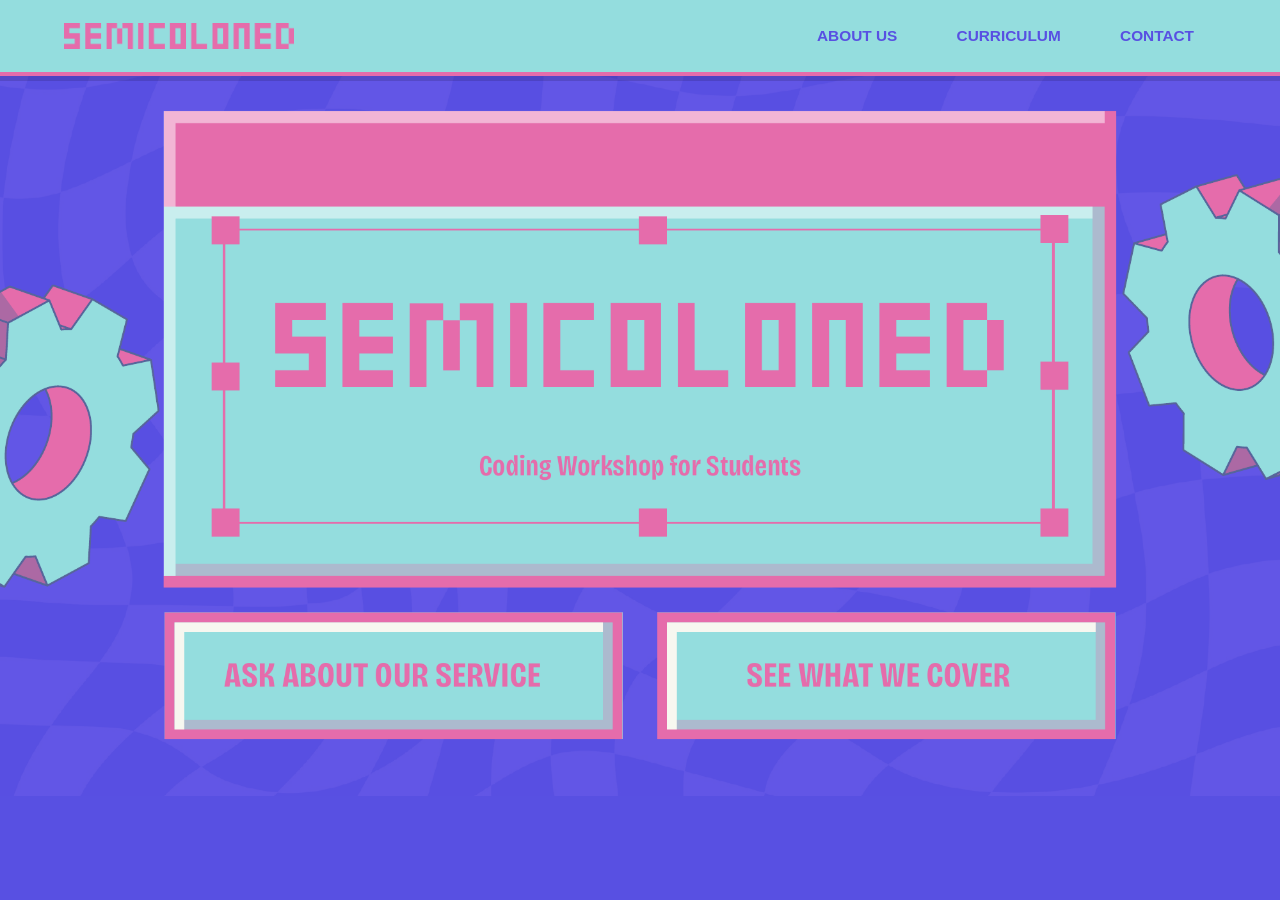
<file: index.html>
<!doctype html>
<html lang="en"><head><meta charset="utf-8"><meta name="viewport" content="width=device-width, initial-scale=1"><meta name="description" content="Semicoloned offers free, student-led coding workshops in C++, Python, and Scratch."><title>Semicoloned | Coding Workshops for Students</title><link rel="stylesheet" href="styles.css"></head>
<body><header class="site-header"><a class="brand" href="index.html" aria-label="Semicoloned home"><img src="semicoloned-logo.png" alt="Semicoloned"></a><nav class="nav-links" aria-label="Main navigation"><a href="about.html">About Us</a><a href="curriculum.html">Curriculum</a><a href="contact.html">Contact</a></nav></header>
<main><section class="art-page home-page" aria-label="Semicoloned coding workshops"><img class="page-art" src="home-art.png" alt="Semicoloned. Coding Workshop for Students."><a class="home-hotspot home-hotspot-about" href="contact.html" aria-label="Ask about our service"></a><a class="home-hotspot home-hotspot-curriculum" href="curriculum.html" aria-label="See what we cover"></a></section></main><script src="site.js"></script></body></html>
</file>
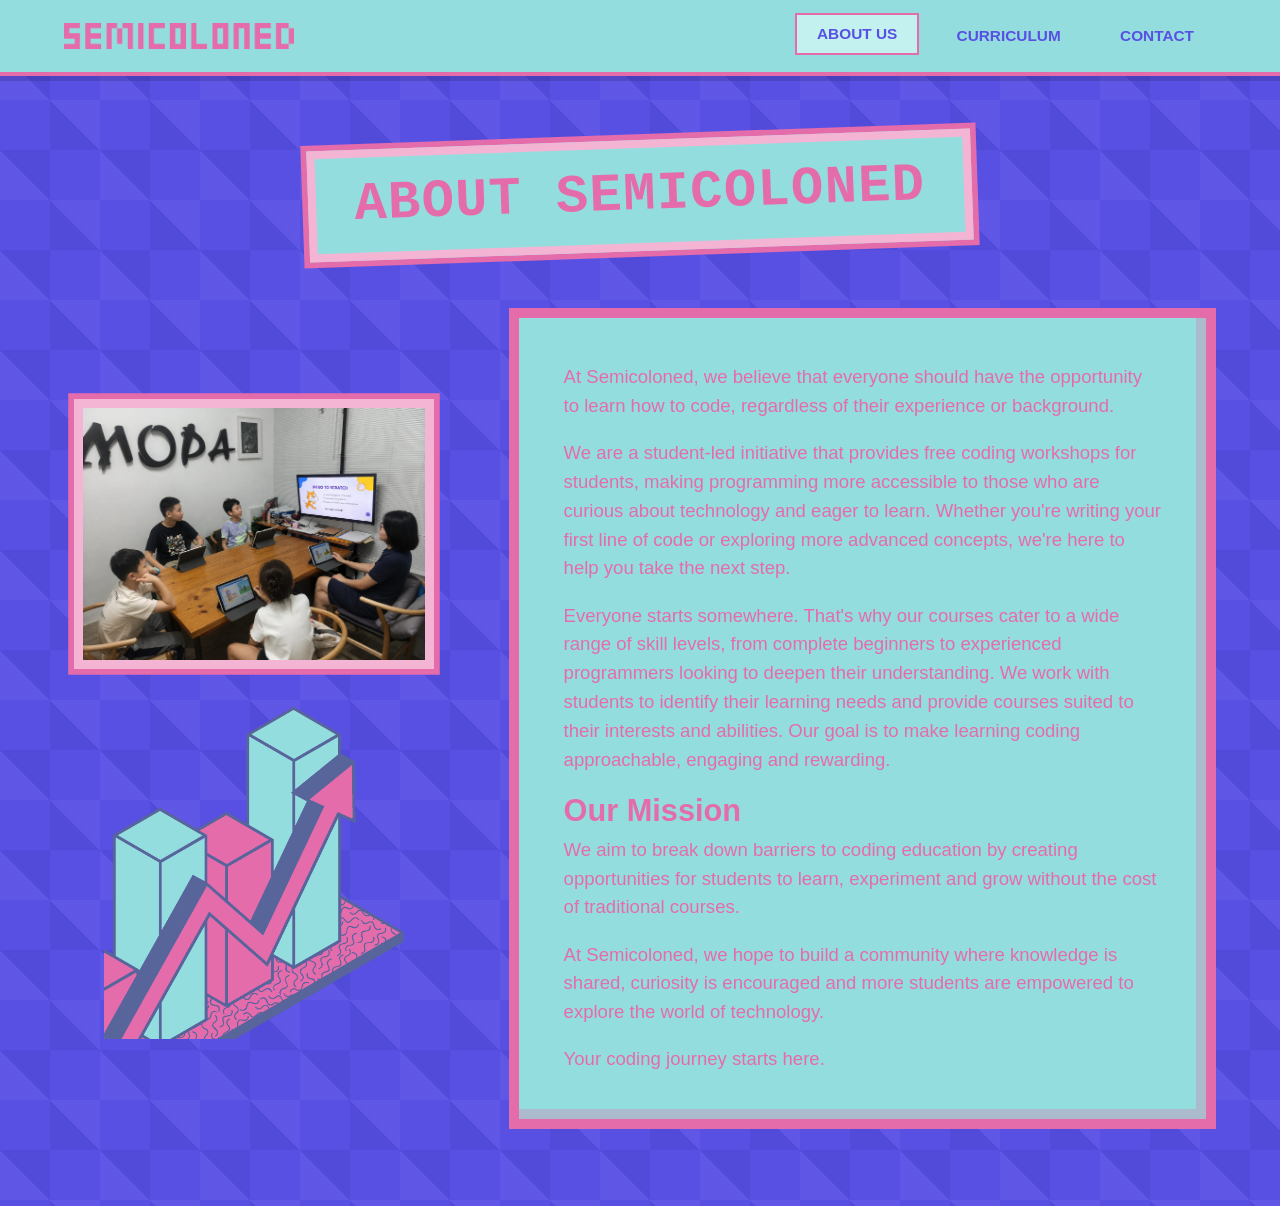
<file: about.html>
<!doctype html>
<html lang="en">
<head>
  <meta charset="utf-8">
  <meta name="viewport" content="width=device-width, initial-scale=1">
  <meta name="description" content="Learn about Semicoloned's mission to make coding education approachable and accessible.">
  <title>About Us | Semicoloned</title>
  <link rel="stylesheet" href="styles.css">
</head>
<body>
  <header class="site-header">
    <a class="brand" href="index.html" aria-label="Semicoloned home"><img src="semicoloned-logo.png" alt="Semicoloned"></a>
    <nav class="nav-links" aria-label="Main navigation">
      <a class="active" href="about.html" aria-current="page">About Us</a>
      <a href="curriculum.html">Curriculum</a>
      <a href="contact.html">Contact</a>
    </nav>
  </header>
  <main class="about-flow">
    <div class="about-banner"><h1>About Semicoloned</h1></div>
    <div class="about-layout">
      <div class="about-visuals" aria-label="Semicoloned workshop illustrations">
        <img class="about-photo" src="workshop-cover.jpeg" alt="Semicoloned teacher showing students how to use Scratch during a coding workshop">
        <img class="about-stats" src="statistics-figure.png" alt="Illustration of an upward-trending bar chart">
      </div>
      <article class="about-copy">
        <p>At Semicoloned, we believe that everyone should have the opportunity to learn how to code, regardless of their experience or background.</p>
        <p>We are a student-led initiative that provides free coding workshops for students, making programming more accessible to those who are curious about technology and eager to learn. Whether you're writing your first line of code or exploring more advanced concepts, we're here to help you take the next step.</p>
        <p>Everyone starts somewhere. That's why our courses cater to a wide range of skill levels, from complete beginners to experienced programmers looking to deepen their understanding. We work with students to identify their learning needs and provide courses suited to their interests and abilities. Our goal is to make learning coding approachable, engaging and rewarding.</p>
        <h2>Our Mission</h2>
        <p>We aim to break down barriers to coding education by creating opportunities for students to learn, experiment and grow without the cost of traditional courses.</p>
        <p>At Semicoloned, we hope to build a community where knowledge is shared, curiosity is encouraged and more students are empowered to explore the world of technology.</p>
        <p>Your coding journey starts here.</p>
      </article>
    </div>
  </main>
  <script src="site.js"></script>
</body>
</html>
</file>
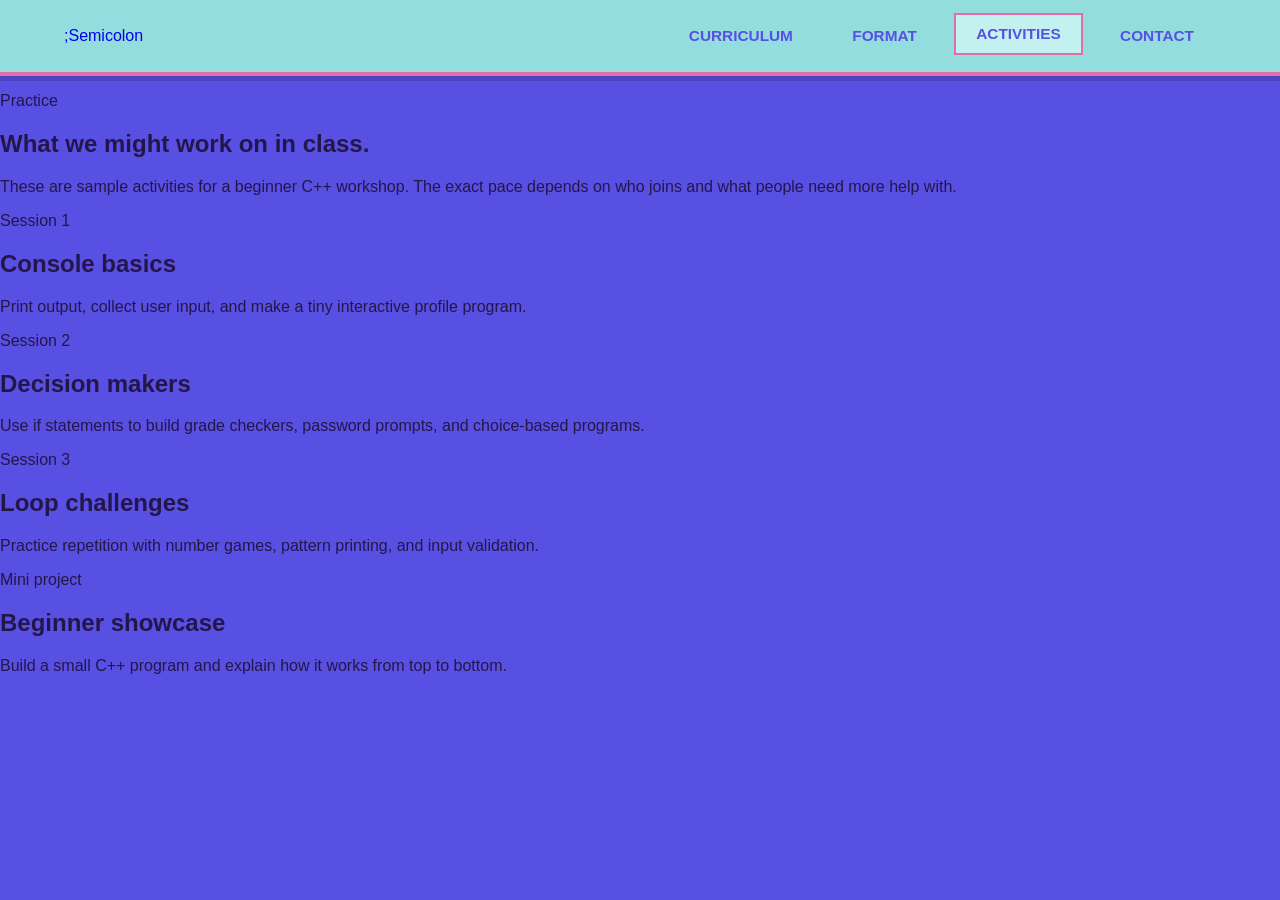
<file: activities.html>
<!doctype html>
<html lang="en">
  <head>
    <meta charset="utf-8">
    <meta name="viewport" content="width=device-width, initial-scale=1">
    <title>Activities | Semicolon C++ Workshop</title>
    <link rel="stylesheet" href="styles.css">
  </head>
  <body>
    <header class="site-header">
      <a class="brand" href="index.html"><span class="brand-mark">;</span><span>Semicolon</span></a>
      <nav class="nav-links" aria-label="Main navigation">
        <a href="index.html#curriculum">Curriculum</a>
        <a href="index.html#format">Format</a>
        <a class="active" href="activities.html">Activities</a>
        <a href="contact.html">Contact</a>
      </nav>
    </header>

    <main class="page">
      <section class="page-hero">
        <p class="eyebrow">Practice</p>
        <h1>What we might work on in class.</h1>
        <p>These are sample activities for a beginner C++ workshop. The exact pace depends on who joins and what people need more help with.</p>
      </section>

      <section class="timeline" aria-label="Workshop activities">
        <article>
          <time>Session 1</time>
          <h2>Console basics</h2>
          <p>Print output, collect user input, and make a tiny interactive profile program.</p>
        </article>
        <article>
          <time>Session 2</time>
          <h2>Decision makers</h2>
          <p>Use if statements to build grade checkers, password prompts, and choice-based programs.</p>
        </article>
        <article>
          <time>Session 3</time>
          <h2>Loop challenges</h2>
          <p>Practice repetition with number games, pattern printing, and input validation.</p>
        </article>
        <article>
          <time>Mini project</time>
          <h2>Beginner showcase</h2>
          <p>Build a small C++ program and explain how it works from top to bottom.</p>
        </article>
      </section>
    </main>
  </body>
</html>
</file>
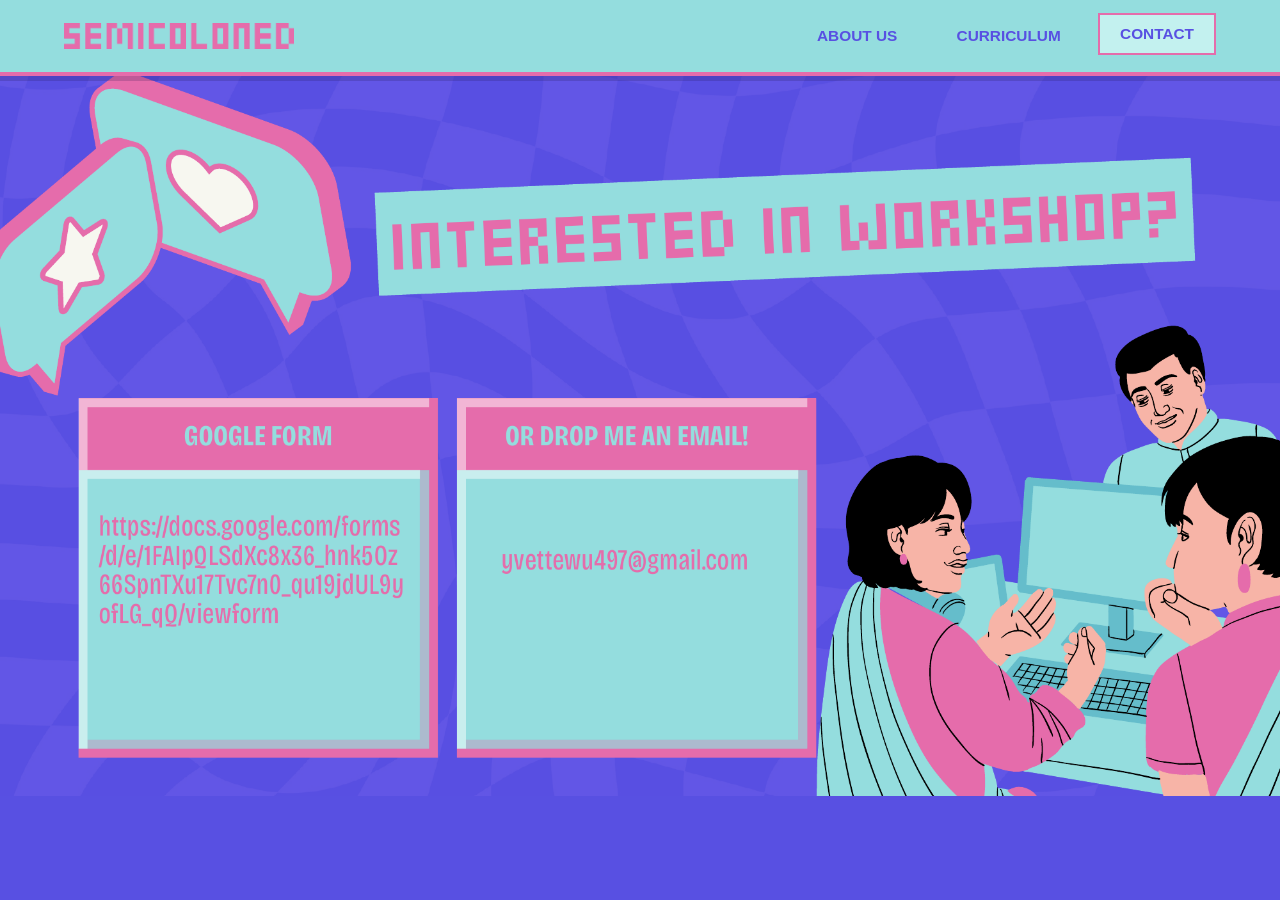
<file: contact.html>
<!doctype html>
<html lang="en"><head><meta charset="utf-8"><meta name="viewport" content="width=device-width, initial-scale=1"><meta name="description" content="Contact Semicoloned about joining a coding workshop."><title>Contact | Semicoloned</title><link rel="stylesheet" href="styles.css"></head>
<body><header class="site-header"><a class="brand" href="index.html" aria-label="Semicoloned home"><img src="semicoloned-logo.png" alt="Semicoloned"></a><nav class="nav-links" aria-label="Main navigation"><a href="about.html">About Us</a><a href="curriculum.html">Curriculum</a><a class="active" href="contact.html" aria-current="page">Contact</a></nav></header>
<main class="art-page-group contact-pages"><section class="art-page" aria-label="Interested in workshops?"><img class="page-art" src="contact-art.png" alt="Interested in workshops? Fill out our Google Form or email yvettewu497@gmail.com."><a class="contact-hotspot form-hotspot" href="https://docs.google.com/forms/d/e/1FAIpQLSdXc8x36_hnk5Oz66SpnTXu17Tvc7n0_qu19jdUL9yofLG_qQ/viewform?usp=publish-editor" target="_blank" rel="noopener" aria-label="Open the Semicoloned Google Form"></a><a class="contact-hotspot email-hotspot" href="mailto:yvettewu497@gmail.com" aria-label="Email Semicoloned"></a></section></main><script src="site.js"></script></body></html>
</file>
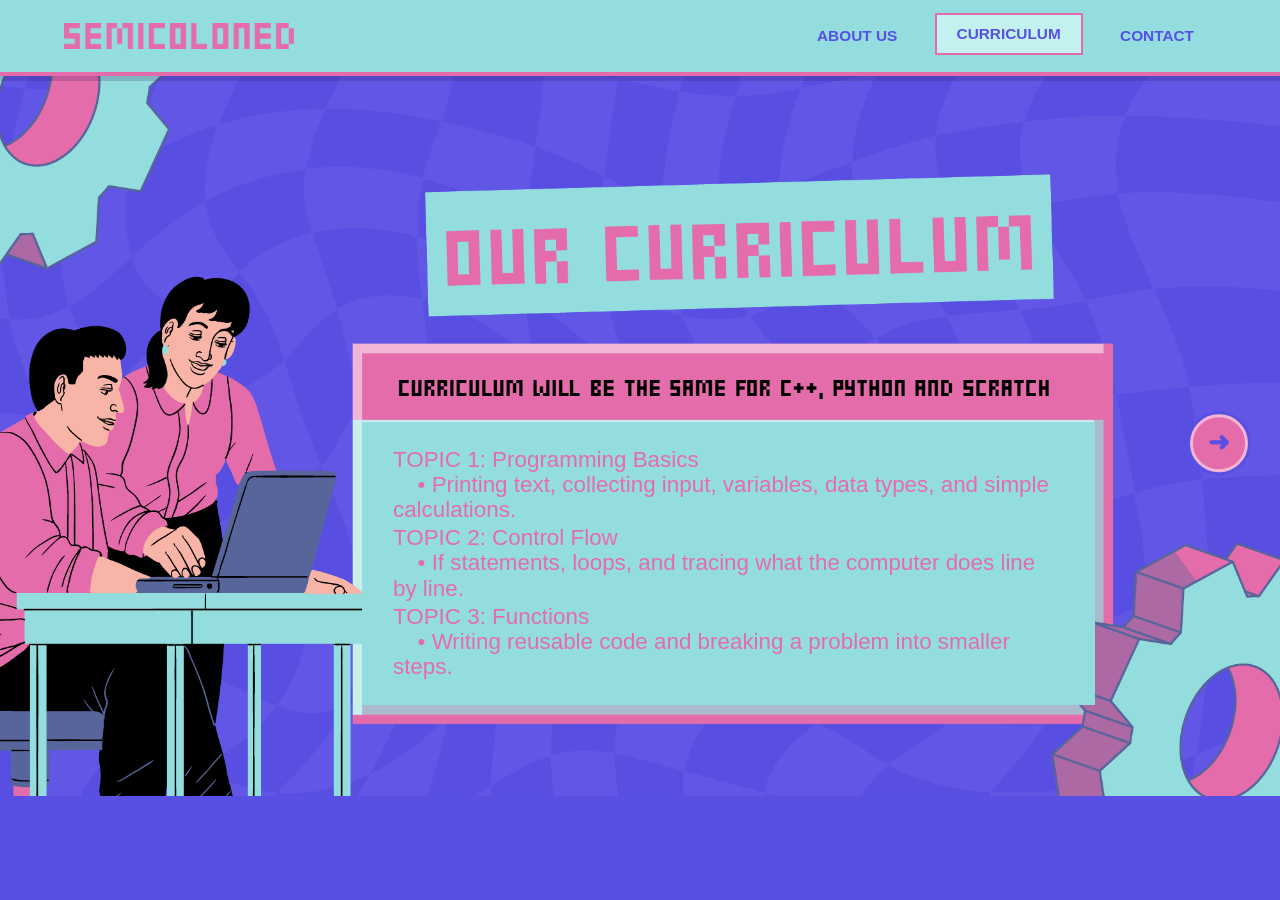
<file: curriculum.html>
<!doctype html>
<html lang="en">
<head>
  <meta charset="utf-8">
  <meta name="viewport" content="width=device-width, initial-scale=1">
  <meta name="description" content="Explore the Semicoloned curriculum for C++, Python, and Scratch.">
  <title>Curriculum | Semicoloned</title>
  <link rel="stylesheet" href="styles.css">
</head>
<body>
  <header class="site-header">
    <a class="brand" href="index.html" aria-label="Semicoloned home"><img src="semicoloned-logo.png" alt="Semicoloned"></a>
    <nav class="nav-links" aria-label="Main navigation">
      <a href="about.html">About Us</a>
      <a class="active" href="curriculum.html" aria-current="page">Curriculum</a>
      <a href="contact.html">Contact</a>
    </nav>
  </header>
  <main class="art-page-group curriculum-pages">
    <section class="art-page curriculum-first" aria-label="Semicoloned curriculum">
      <img class="page-art" src="curriculum-art-1.png" alt="">
      <div class="curriculum-topics" id="curriculum-topics" aria-live="polite"></div>
      <button class="curriculum-arrow" type="button" aria-expanded="false" aria-controls="curriculum-topics" aria-label="Show topics four to six">
        <span aria-hidden="true">➜</span>
      </button>
    </section>
  </main>
  <script src="site.js"></script>
</body>
</html>
</file>
<file: styles.css>
:root { color-scheme: light; --violet:#5850e2; --pink:#e56cab; --aqua:#94ddde; --paper:#f4b5d4; --ink:#24164a; }
* { box-sizing:border-box; } html { scroll-behavior:smooth; }
body { margin:0; color:var(--ink); background:var(--violet); font-family:"Segoe UI",Arial,sans-serif; }
.site-header { position:sticky; top:0; z-index:10; display:flex; align-items:center; justify-content:space-between; gap:24px; min-height:76px; padding:10px clamp(18px,5vw,72px); border-bottom:4px solid var(--pink); background:var(--aqua); box-shadow:0 5px 0 rgba(36,22,74,.2); }
.brand { display:flex; align-items:center; min-width:0; text-decoration:none; } .brand img { display:block; width:clamp(150px,18vw,235px); height:auto; }
.nav-links { display:flex; align-items:center; justify-content:flex-end; gap:clamp(4px,1.2vw,18px); }
.nav-links a { display:inline-flex; align-items:center; min-height:42px; padding:8px clamp(10px,1.6vw,20px); border:2px solid transparent; color:var(--violet); font-size:clamp(.86rem,1.2vw,1rem); font-weight:800; text-decoration:none; text-transform:uppercase; transition:background-color .18s ease,border-color .18s ease,transform .18s ease; }
.nav-links a:hover,.nav-links a:focus-visible,.nav-links a.active { border-color:var(--pink); outline:0; background:#c3f1ef; transform:translateY(-2px); }
.art-page-group,.art-page { position:relative; width:100%; } .art-page { overflow:hidden; line-height:0; } .page-art { display:block; width:100%; height:auto; }
.home-hotspot,.contact-hotspot { position:absolute; z-index:1; display:block; border:3px solid transparent; }
.home-hotspot:hover,.home-hotspot:focus-visible,.contact-hotspot:hover,.contact-hotspot:focus-visible { border-color:var(--ink); outline:3px solid var(--aqua); outline-offset:2px; }
.home-hotspot-about { top:73.5%; left:6.4%; width:20.5%; height:17%; } .home-hotspot-curriculum { top:73.5%; left:30.8%; width:21%; height:17%; }
.about-mission .page-photo { position:absolute; top:58%; left:3.5%; width:31%; height:38%; border:clamp(5px,.7vw,12px) solid var(--paper); object-fit:cover; object-position:58% 52%; box-shadow:0 0 0 clamp(4px,.45vw,8px) var(--pink); }
.curriculum-arrow { position:absolute; top:51%; right:2.5%; z-index:2; display:grid; width:clamp(40px,4.5vw,62px); aspect-ratio:1; place-items:center; border:3px solid var(--paper); border-radius:50%; color:var(--violet); background:var(--pink); box-shadow:0 0 0 3px var(--violet); font:900 clamp(1.1rem,2vw,1.7rem)/1 Arial,sans-serif; cursor:pointer; transform:translateY(-50%); transition:transform .18s ease,background-color .18s ease; }
.curriculum-arrow:hover,.curriculum-arrow:focus-visible { outline:3px solid var(--aqua); outline-offset:4px; background:#f091be; transform:translateY(-50%) scale(1.08); }
.curriculum-arrow.is-open span { transform:rotate(180deg); } .curriculum-more[hidden] { display:none; } .curriculum-more { animation:reveal .35s ease both; }
.contact-hotspot { top:53%; height:30%; } .form-hotspot { left:38.3%; width:14.5%; } .email-hotspot { left:53.6%; width:15%; }
@keyframes reveal { from { opacity:0; transform:translateY(16px); } to { opacity:1; transform:translateY(0); } }
@media (max-width:650px) {
 .site-header { min-height:0; padding:9px 12px 8px; flex-wrap:wrap; gap:4px 12px; } .brand img { width:clamp(120px,30vw,165px); }
 .nav-links { width:100%; justify-content:space-between; gap:2px; } .nav-links a { min-height:35px; padding:6px 7px; font-size:clamp(.65rem,2.8vw,.82rem); }
 .home-hotspot-about,.home-hotspot-curriculum { top:74%; height:16%; } .curriculum-arrow { right:1%; width:36px; border-width:2px; }
 .about-mission .page-photo { top:59%; left:3%; width:31%; height:36%; border-width:4px; box-shadow:0 0 0 3px var(--pink); }
}
@media (prefers-reduced-motion:reduce) { html { scroll-behavior:auto; } *,*::before,*::after { transition-duration:.01ms!important; animation-duration:.01ms!important; } }
/* Homepage buttons: align links to the full button areas in the PDF artwork. */
.home-hotspot-about { top:74%; left:12.5%; width:36%; height:18%; }
.home-hotspot-curriculum { top:74%; left:51%; width:36%; height:18%; }

/* One framed reading panel continues from the About page into the mission page. */
.about-reading-panel {
  position:absolute;
  z-index:2;
  top:18.5%;
  left:35.5%;
  width:60%;
  height:80%;
  overflow:auto;
  padding:clamp(12px,2.4vw,48px) clamp(14px,3.2vw,62px);
  border:clamp(6px,.8vw,15px) solid var(--pink);
  color:var(--pink);
  background:var(--aqua);
  box-shadow:inset -10px -10px 0 #acbace;
  font-family:"Arial Narrow","Aptos Narrow","Segoe UI",sans-serif;
  font-size:clamp(9px,1.75vw,35px);
  line-height:1.2;
}
.about-reading-panel p { margin:0 0 .72em; }
.about-reading-panel h2 {
  margin:.12em 0 .08em;
  color:var(--pink);
  font-family:inherit;
  font-size:1.12em;
  line-height:1.1;
}
.about-mission .page-photo { z-index:3; }

.curriculum-topics {
  position:absolute;
  z-index:1;
  top:48%;
  left:28.3%;
  width:57.25%;
  height:39.4%;
  overflow:hidden;
  padding:clamp(6px,2vw,40px) clamp(8px,2.4vw,48px);
  color:var(--pink);
  background:var(--aqua);
  font-family:"Arial Narrow","Aptos Narrow","Segoe UI",sans-serif;
  font-size:clamp(8px,1.75vw,35px);
  line-height:1.12;
}
.topic-item { margin:0 0 .13em; }
.topic-detail { padding-left:1.1em; }

@media (max-width:650px) {
  .home-hotspot-about,.home-hotspot-curriculum { top:74%; height:18%; }
  .about-reading-panel {
    top:18.5%;
    left:35.5%;
    width:60%;
    height:80%;
    padding:8px 10px;
    border-width:4px;
    box-shadow:inset -4px -4px 0 #acbace;
    font-size:clamp(8px,1.8vw,10px);
  }
  .about-reading-panel p { margin-bottom:.5em; }
  .about-reading-panel h2 { font-size:1.05em; }
  .curriculum-topics { padding:4px 5px; font-size:clamp(8px,2vw,10px); }
}

.about-reading-panel { overflow: hidden; }
@media (max-width:650px) { .curriculum-topics { padding:3px 4px; font-size:7px; line-height:1.05; } }

/* Compact About page: one flowing text card with smaller swapped illustrations. */
body:has(.about-flow) {
  background-color:var(--violet);
  background-image:
    linear-gradient(45deg,rgba(123,112,245,.22) 25%,transparent 25%,transparent 75%,rgba(123,112,245,.22) 75%),
    linear-gradient(45deg,rgba(39,41,154,.12) 25%,transparent 25%,transparent 75%,rgba(39,41,154,.12) 75%);
  background-position:0 0,50px 50px;
  background-size:100px 100px;
}
.about-flow {
  width:min(1440px,100%);
  margin:0 auto;
  padding:clamp(36px,5vw,72px) clamp(18px,5vw,72px) clamp(52px,6vw,88px);
}
.about-banner {
  width:fit-content;
  max-width:100%;
  margin:0 auto clamp(34px,4.5vw,66px);
  padding:clamp(10px,1.5vw,22px) clamp(16px,3vw,44px);
  border:clamp(5px,.65vw,10px) solid var(--paper);
  background:var(--aqua);
  box-shadow:0 0 0 clamp(4px,.45vw,7px) var(--pink);
  transform:rotate(-2deg);
}
.about-banner h1 {
  margin:0;
  color:var(--pink);
  font-family:"Courier New",monospace;
  font-size:clamp(1.6rem,4.2vw,3.8rem);
  font-weight:900;
  letter-spacing:.025em;
  line-height:1.05;
  text-transform:uppercase;
}
.about-layout {
  display:grid;
  grid-template-columns:minmax(220px,.7fr) minmax(0,1.3fr);
  align-items:center;
  gap:clamp(28px,5vw,72px);
}
.about-visuals {
  display:grid;
  justify-items:center;
  align-content:center;
  gap:clamp(22px,3vw,42px);
  min-width:0;
}
.about-photo {
  display:block;
  width:min(100%,360px);
  aspect-ratio:4/3;
  border:clamp(6px,.75vw,10px) solid var(--paper);
  object-fit:cover;
  object-position:60% 50%;
  box-shadow:0 0 0 clamp(4px,.45vw,7px) var(--pink);
}
.about-stats {
  display:block;
  width:min(82%,300px);
  height:auto;
}
.about-copy {
  min-width:0;
  padding:clamp(24px,3.5vw,54px);
  border:clamp(7px,.8vw,13px) solid var(--pink);
  color:var(--pink);
  background:var(--aqua);
  box-shadow:inset -10px -10px 0 #acbace;
  font-family:"Arial Narrow","Aptos Narrow","Segoe UI",sans-serif;
  font-size:clamp(1rem,1.45vw,1.3rem);
  line-height:1.55;
}
.about-copy p { margin:0 0 1em; }
.about-copy p:last-child { margin-bottom:0; }
.about-copy h2 {
  margin:.15em 0 .25em;
  color:var(--pink);
  font-family:inherit;
  font-size:clamp(1.45rem,2.4vw,2.1rem);
  line-height:1.15;
}
@media(max-width:700px) {
  .about-flow { padding:32px 16px 48px; }
  .about-banner { margin-bottom:32px; }
  .about-layout { grid-template-columns:1fr; gap:28px; }
  .about-visuals { grid-template-columns:minmax(0,1fr) minmax(0,.75fr); align-items:center; gap:16px; }
  .about-photo { width:100%; border-width:5px; box-shadow:0 0 0 4px var(--pink); }
  .about-stats { width:100%; max-height:220px; object-fit:contain; }
  .about-copy { padding:22px 20px; font-size:1rem; }
}
</file>
